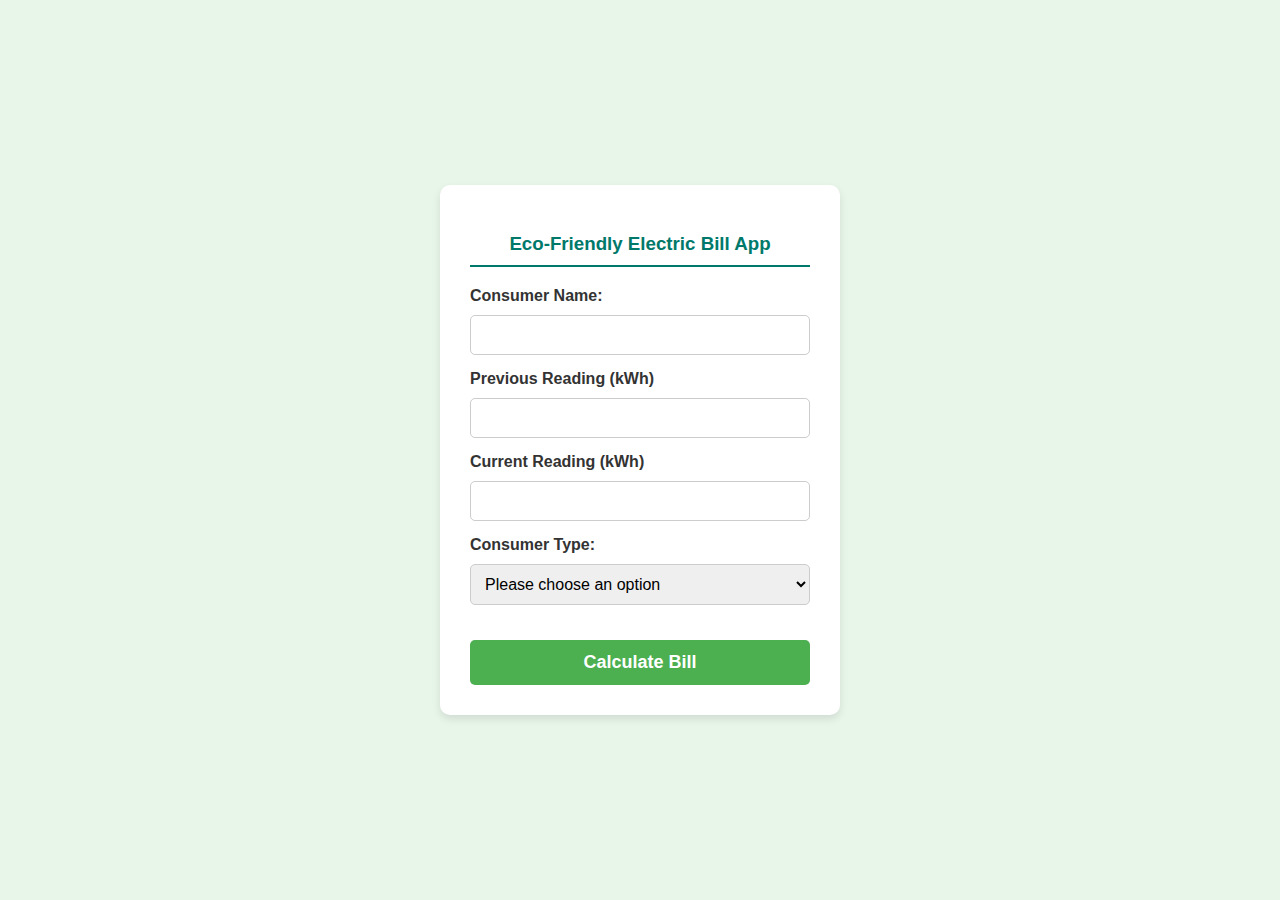
<file: index.html>
<!DOCTYPE html>
<html lang="en">
<head>
    <meta charset="UTF-8">
    <meta http-equiv="X-UA-Compatible" content="IE=edge">
    <meta name="viewport" content="width=device-width, initial-scale=1.0">
    <title>Eco-Friendly Electric Bill App</title>
    <link href="https://cdn.jsdelivr.net/npm/bootstrap@5.3.8/dist/css/bootstrap.min.css" rel="stylesheet" integrity="sha384-sRIl4kxILFvY47J16cr9ZwB07vP4J8+LH7qKQnuqkuIAvNWLzeN8tE5YBujZqJLB" crossorigin="anonymous">
    <link rel="stylesheet" href="style.css">
</head>
<body>
    <div class="wrapper">
        <form action="calculate.php" method="POST">
            <header><h3> Eco-Friendly Electric Bill App </h3></header>
            <div class="input-box">
                <label for="consumer_name">Consumer Name:</label>
                <input type="text" id="consumer_name" name="consumer_name" required>
                <i class='bx bxs-user'></i>
            </div>
            <div class="input-box">
                <label for="previous_reading">Previous Reading (kWh)</label>
                <input type="number" id="previous_reading" name="previous_reading" required min="0">
            </div>
            <div class="input-box">
                <label for="current_reading">Current Reading (kWh)</label>
                <input type="number" id="current_reading" name="current_reading" required min="0">
            </div>
            <div class="input-box">
                <label for="consumer_type">Consumer Type:</label>
                <select name="consumer_type" id="consumer_type" required>
                    <option value="">Please choose an option</option>
                    <option value="commercial">Commercial</option>
                    <option value="residential">Residential</option>
                </select>
            </div>
            <button type="submit" class="btn">Calculate Bill</button>
        </form>
    </div>
</body>
</html>
</file>
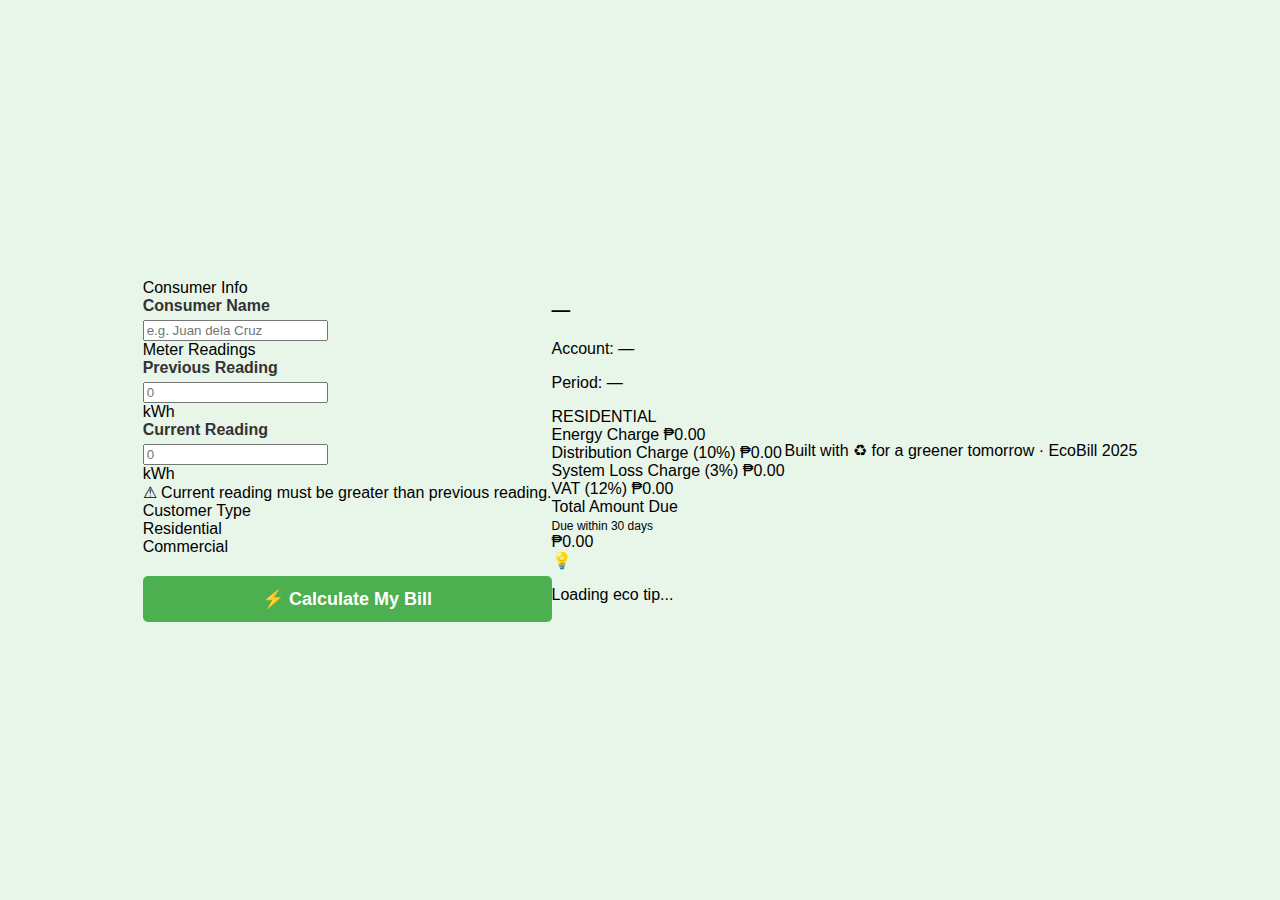
<file: index1.html>
<!DOCTYPE html>
<html lang="en">
<head>
    <meta charset="UTF-8">
    <meta http-equiv="X-UA-Compatible" content="IE=edge">
    <meta name="viewport" content="width=device-width, initial-scale=1.0">
    <title>Task 5: Register</title>
    <link href="https://cdn.jsdelivr.net/npm/bootstrap@5.3.8/dist/css/bootstrap.min.css" rel="stylesheet" integrity="sha384-sRIl4kxILFvY47J16cr9ZwB07vP4J8+LH7qKQnuqkuIAvNWLzeN8tE5YBujZqJLB" crossorigin="anonymous">
    <link rel = "stylesheet" href= "style.css">
</head>
<body>

<div class="card">
  <div class="card-section">
    <div class="section-label">Consumer Info</div>
    <div class="form-group">
      <label for="consumerName">Consumer Name</label>
      <input type="text" id="consumerName" placeholder="e.g. Juan dela Cruz">
    </div>
  </div>

  <div class="card-section">
    <div class="section-label">Meter Readings</div>
    <div class="reading-grid">
      <div class="reading-card">
        <label>Previous Reading</label>
        <input type="number" id="prevReading" placeholder="0" min="0">
        <div class="unit-tag">kWh</div>
      </div>
      <div class="reading-card">
        <label>Current Reading</label>
        <input type="number" id="currReading" placeholder="0" min="0">
        <div class="unit-tag">kWh</div>
      </div>
    </div>
    <div class="error-msg" id="readingError">⚠ Current reading must be greater than previous reading.</div>
  </div>

  <div class="card-section">
    <div class="section-label">Customer Type</div>
    <div class="type-grid" id="typeGrid">
      <div class="type-chip active" data-type="residential" data-rate="11.50">
        <span class="chip-label">Residential</span>
      </div>
      <div class="type-chip" data-type="commercial" data-rate="13.80">
        <span class="chip-label">Commercial</span>
      </div>
    </div>
  </div>

  <button class="btn" onclick="calculateBill()">⚡ Calculate My Bill</button>
</div>

<div class="result-card" id="resultCard">
  <div class="bill-header">
    <div class="bill-consumer">
      <h3 id="resName">—</h3>
      <p id="resAccount">Account: —</p>
      <p id="resPeriod" style="margin-top:2px">Period: —</p>
    </div>
    <div class="bill-badge" id="resType">RESIDENTIAL</div>
  </div>

  

  <div class="breakdown">
    <div class="breakdown-row">
      <span>Energy Charge</span>
      <span id="energyCharge">₱0.00</span>
    </div>
    <div class="breakdown-row">
      <span>Distribution Charge (10%)</span>
      <span id="distCharge">₱0.00</span>
    </div>
    <div class="breakdown-row">
      <span>System Loss Charge (3%)</span>
      <span id="sysLoss">₱0.00</span>
    </div>
    <div class="breakdown-row">
      <span>VAT (12%)</span>
      <span id="vatCharge">₱0.00</span>
    </div>
  </div>

  <div class="total-row">
    <div>
      <div class="total-label">Total Amount Due</div>
      <div style="font-size:0.75rem;color:var(--text-muted);margin-top:3px">Due within 30 days</div>
    </div>
    <div class="total-amount" id="totalAmount">₱0.00</div>
  </div>

  <div class="eco-tip" id="ecoTip">
    <div class="tip-icon">💡</div>
    <p id="tipText">Loading eco tip...</p>
  </div>
</div>

<div class="footer">
  Built with <span>♻</span> for a greener tomorrow · EcoBill 2025
</div>

</body>
</html>
</file>
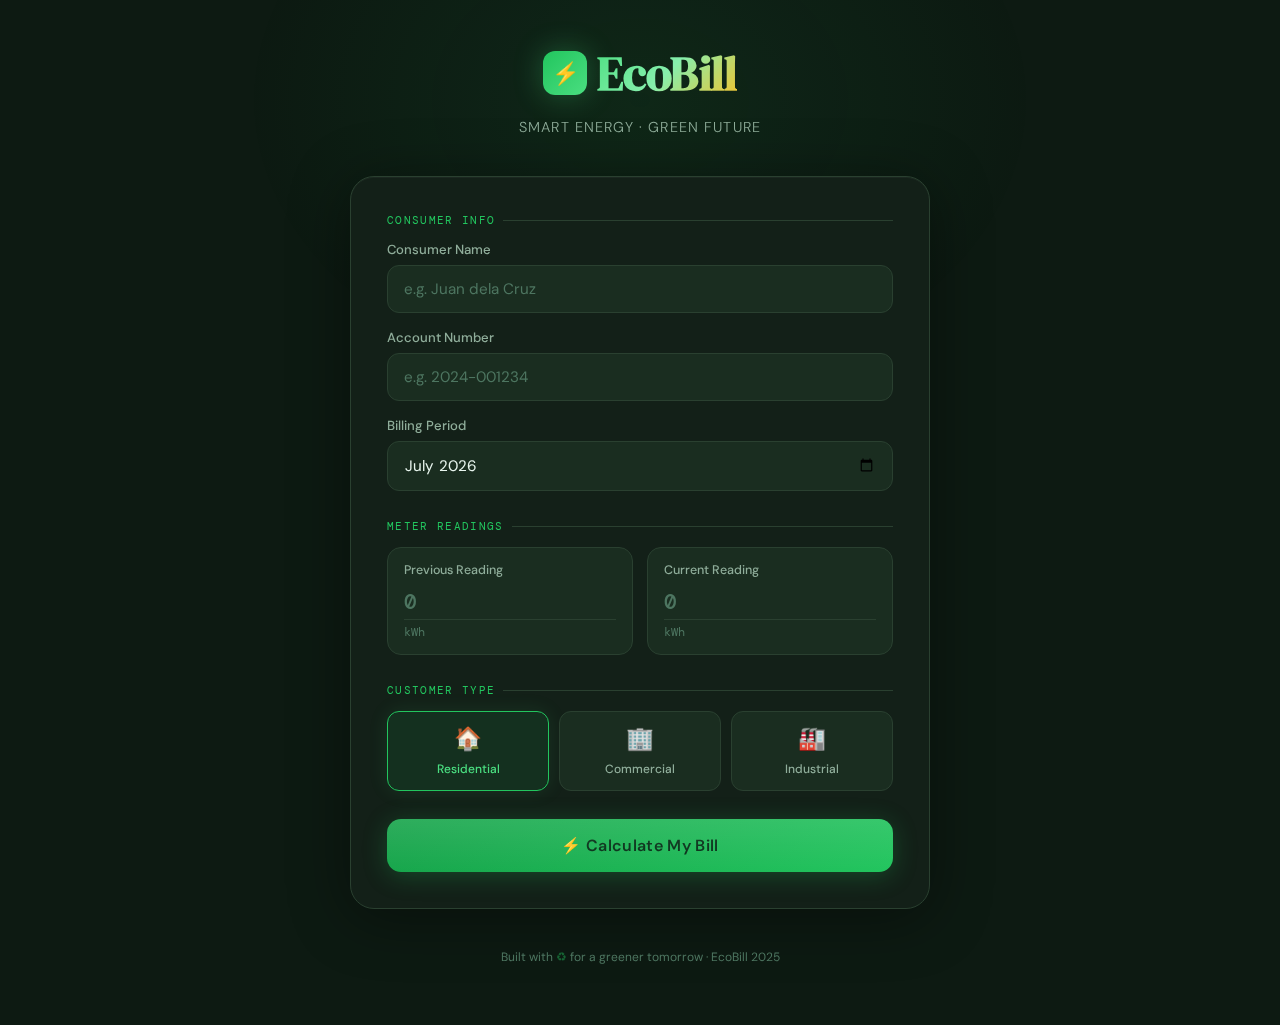
<file: labexam.html>
<!DOCTYPE html>
<html lang="en">
<head>
<meta charset="UTF-8">
<meta name="viewport" content="width=device-width, initial-scale=1.0">
<title>EcoBill · Smart Energy Calculator</title>
<link href="https://fonts.googleapis.com/css2?family=DM+Serif+Display:ital@0;1&family=DM+Mono:wght@400;500&family=DM+Sans:wght@300;400;500;600&display=swap" rel="stylesheet">
<style>
  :root {
    --bg: #0d1a12;
    --surface: #132018;
    --surface2: #1a2d20;
    --border: #2a4030;
    --green-bright: #4ade80;
    --green-mid: #22c55e;
    --green-muted: #166534;
    --amber: #fbbf24;
    --red: #f87171;
    --text-primary: #e8f5ee;
    --text-secondary: #8fad9a;
    --text-muted: #4d7560;
    --glow: rgba(74, 222, 128, 0.15);
  }

  *, *::before, *::after { box-sizing: border-box; margin: 0; padding: 0; }

  body {
    background: var(--bg);
    color: var(--text-primary);
    font-family: 'DM Sans', sans-serif;
    min-height: 100vh;
    display: flex;
    flex-direction: column;
    align-items: center;
    padding: 40px 20px 60px;
    overflow-x: hidden;
  }

  body::before {
    content: '';
    position: fixed;
    top: -200px; left: 50%;
    transform: translateX(-50%);
    width: 800px; height: 600px;
    background: radial-gradient(ellipse, rgba(34,197,94,0.08) 0%, transparent 70%);
    pointer-events: none;
    z-index: 0;
  }

  /* Leaf particles */
  .leaf { position: fixed; pointer-events: none; z-index: 0; opacity: 0; font-size: 14px;
    animation: fall linear infinite; }
  @keyframes fall {
    0% { transform: translateY(-20px) rotate(0deg); opacity: 0.4; }
    100% { transform: translateY(100vh) rotate(360deg); opacity: 0; }
  }

  header {
    text-align: center;
    margin-bottom: 40px;
    position: relative; z-index: 1;
  }

  .logo {
    display: inline-flex;
    align-items: center;
    gap: 10px;
    margin-bottom: 8px;
  }

  .logo-icon {
    width: 44px; height: 44px;
    background: linear-gradient(135deg, #22c55e, #4ade80);
    border-radius: 12px;
    display: flex; align-items: center; justify-content: center;
    font-size: 22px;
    box-shadow: 0 0 30px rgba(74,222,128,0.3);
  }

  h1 {
    font-family: 'DM Serif Display', serif;
    font-size: clamp(2rem, 5vw, 3rem);
    letter-spacing: -0.02em;
    background: linear-gradient(135deg, #4ade80 0%, #86efac 50%, #fbbf24 100%);
    -webkit-background-clip: text;
    -webkit-text-fill-color: transparent;
    background-clip: text;
  }

  .tagline {
    color: var(--text-secondary);
    font-size: 0.9rem;
    letter-spacing: 0.08em;
    text-transform: uppercase;
    font-weight: 300;
    margin-top: 4px;
  }

  .card {
    background: var(--surface);
    border: 1px solid var(--border);
    border-radius: 24px;
    padding: 36px;
    width: 100%;
    max-width: 580px;
    position: relative; z-index: 1;
    box-shadow: 0 8px 60px rgba(0,0,0,0.4), inset 0 1px 0 rgba(255,255,255,0.04);
    animation: fadeUp 0.6s ease both;
  }

  @keyframes fadeUp {
    from { opacity: 0; transform: translateY(24px); }
    to   { opacity: 1; transform: translateY(0); }
  }

  .card-section {
    margin-bottom: 28px;
  }

  .section-label {
    font-family: 'DM Mono', monospace;
    font-size: 0.7rem;
    letter-spacing: 0.12em;
    text-transform: uppercase;
    color: var(--green-mid);
    margin-bottom: 14px;
    display: flex;
    align-items: center;
    gap: 8px;
  }

  .section-label::after {
    content: '';
    flex: 1;
    height: 1px;
    background: var(--border);
  }

  .form-group {
    margin-bottom: 16px;
  }

  label {
    display: block;
    font-size: 0.82rem;
    font-weight: 500;
    color: var(--text-secondary);
    margin-bottom: 7px;
  }

  input, select {
    width: 100%;
    background: var(--surface2);
    border: 1px solid var(--border);
    border-radius: 12px;
    padding: 13px 16px;
    font-family: 'DM Sans', sans-serif;
    font-size: 0.95rem;
    color: var(--text-primary);
    transition: all 0.2s;
    outline: none;
    -webkit-appearance: none;
  }

  input:focus, select:focus {
    border-color: var(--green-mid);
    box-shadow: 0 0 0 3px var(--glow);
    background: #1e3527;
  }

  input::placeholder { color: var(--text-muted); }

  select option { background: #132018; }

  .reading-grid {
    display: grid;
    grid-template-columns: 1fr 1fr;
    gap: 14px;
  }

  .reading-card {
    background: var(--surface2);
    border: 1px solid var(--border);
    border-radius: 14px;
    padding: 14px 16px;
  }

  .reading-card label {
    margin-bottom: 6px;
    font-size: 0.78rem;
  }

  .reading-card input {
    background: transparent;
    border: none;
    padding: 4px 0;
    font-family: 'DM Mono', monospace;
    font-size: 1.3rem;
    font-weight: 500;
    border-bottom: 1px solid var(--border);
    border-radius: 0;
    transition: border-color 0.2s;
  }

  .reading-card input:focus {
    border-bottom-color: var(--green-mid);
    box-shadow: none;
    background: transparent;
  }

  .unit-tag {
    font-size: 0.72rem;
    color: var(--text-muted);
    margin-top: 5px;
    font-family: 'DM Mono', monospace;
  }

  /* Customer type chips */
  .type-grid {
    display: grid;
    grid-template-columns: repeat(3, 1fr);
    gap: 10px;
  }

  .type-chip {
    background: var(--surface2);
    border: 1px solid var(--border);
    border-radius: 12px;
    padding: 12px 8px;
    text-align: center;
    cursor: pointer;
    transition: all 0.2s;
    user-select: none;
  }

  .type-chip:hover {
    border-color: var(--green-muted);
    background: #1e3527;
  }

  .type-chip.active {
    border-color: var(--green-mid);
    background: rgba(34,197,94,0.1);
    box-shadow: 0 0 20px rgba(74,222,128,0.1);
  }

  .type-chip .chip-icon { font-size: 1.4rem; display: block; margin-bottom: 4px; }
  .type-chip .chip-label { font-size: 0.75rem; font-weight: 500; color: var(--text-secondary); }
  .type-chip.active .chip-label { color: var(--green-bright); }

  .btn {
    width: 100%;
    padding: 16px;
    background: linear-gradient(135deg, #16a34a, #22c55e);
    border: none;
    border-radius: 14px;
    font-family: 'DM Sans', sans-serif;
    font-size: 1rem;
    font-weight: 600;
    color: #052e16;
    cursor: pointer;
    transition: all 0.2s;
    letter-spacing: 0.02em;
    box-shadow: 0 4px 24px rgba(34,197,94,0.25);
    position: relative;
    overflow: hidden;
  }

  .btn::after {
    content: '';
    position: absolute;
    inset: 0;
    background: linear-gradient(rgba(255,255,255,0.1), transparent);
    border-radius: inherit;
  }

  .btn:hover {
    transform: translateY(-2px);
    box-shadow: 0 8px 32px rgba(34,197,94,0.35);
  }

  .btn:active { transform: translateY(0); }

  /* Bill Result */
  .result-card {
    background: var(--surface);
    border: 1px solid var(--border);
    border-radius: 24px;
    padding: 32px;
    width: 100%;
    max-width: 580px;
    position: relative; z-index: 1;
    margin-top: 20px;
    display: none;
    animation: fadeUp 0.5s ease both;
  }

  .result-card.show { display: block; }

  .bill-header {
    display: flex;
    justify-content: space-between;
    align-items: flex-start;
    margin-bottom: 24px;
    padding-bottom: 20px;
    border-bottom: 1px solid var(--border);
  }

  .bill-consumer h3 {
    font-family: 'DM Serif Display', serif;
    font-size: 1.4rem;
    color: var(--text-primary);
  }

  .bill-consumer p {
    font-size: 0.8rem;
    color: var(--text-secondary);
    margin-top: 3px;
  }

  .bill-badge {
    background: rgba(74,222,128,0.12);
    border: 1px solid rgba(74,222,128,0.25);
    border-radius: 8px;
    padding: 5px 12px;
    font-size: 0.75rem;
    font-weight: 600;
    color: var(--green-bright);
    font-family: 'DM Mono', monospace;
  }

  .usage-bar-wrap {
    margin-bottom: 24px;
  }

  .usage-meta {
    display: flex;
    justify-content: space-between;
    font-size: 0.8rem;
    color: var(--text-secondary);
    margin-bottom: 8px;
  }

  .usage-kwh {
    font-family: 'DM Mono', monospace;
    font-weight: 500;
    color: var(--green-bright);
  }

  .progress-track {
    background: var(--surface2);
    border-radius: 99px;
    height: 8px;
    overflow: hidden;
  }

  .progress-fill {
    height: 100%;
    border-radius: 99px;
    background: linear-gradient(90deg, #16a34a, #4ade80);
    transition: width 1s cubic-bezier(0.22, 1, 0.36, 1);
    box-shadow: 0 0 12px rgba(74,222,128,0.5);
  }

  .breakdown {
    display: flex;
    flex-direction: column;
    gap: 10px;
    margin-bottom: 24px;
  }

  .breakdown-row {
    display: flex;
    justify-content: space-between;
    align-items: center;
    padding: 12px 14px;
    background: var(--surface2);
    border-radius: 10px;
    font-size: 0.88rem;
  }

  .breakdown-row span:first-child { color: var(--text-secondary); }
  .breakdown-row span:last-child {
    font-family: 'DM Mono', monospace;
    font-weight: 500;
    color: var(--text-primary);
  }

  .total-row {
    display: flex;
    justify-content: space-between;
    align-items: center;
    padding: 18px;
    background: linear-gradient(135deg, rgba(22,163,74,0.15), rgba(74,222,128,0.08));
    border: 1px solid rgba(74,222,128,0.25);
    border-radius: 14px;
  }

  .total-label {
    font-size: 0.85rem;
    font-weight: 600;
    color: var(--text-secondary);
    text-transform: uppercase;
    letter-spacing: 0.06em;
  }

  .total-amount {
    font-family: 'DM Serif Display', serif;
    font-size: 2.2rem;
    color: var(--green-bright);
    letter-spacing: -0.02em;
  }

  .eco-tip {
    margin-top: 20px;
    padding: 14px 16px;
    background: rgba(251,191,36,0.07);
    border: 1px solid rgba(251,191,36,0.2);
    border-radius: 12px;
    display: flex;
    gap: 12px;
    align-items: flex-start;
  }

  .eco-tip .tip-icon { font-size: 1.2rem; flex-shrink: 0; margin-top: 1px; }
  .eco-tip p { font-size: 0.82rem; color: #d4b64a; line-height: 1.5; }

  .status-dot {
    display: inline-block;
    width: 7px; height: 7px;
    border-radius: 50%;
    margin-right: 6px;
    animation: pulse 2s ease infinite;
  }

  @keyframes pulse {
    0%, 100% { opacity: 1; transform: scale(1); }
    50% { opacity: 0.5; transform: scale(0.8); }
  }

  .error-msg {
    color: var(--red);
    font-size: 0.8rem;
    margin-top: 6px;
    display: none;
  }

  .footer {
    margin-top: 40px;
    text-align: center;
    color: var(--text-muted);
    font-size: 0.75rem;
    position: relative; z-index: 1;
  }

  .footer span { color: var(--green-muted); }

  @media (max-width: 480px) {
    .card, .result-card { padding: 24px 18px; }
    .reading-grid { grid-template-columns: 1fr; }
    .type-grid { grid-template-columns: repeat(3, 1fr); }
  }
</style>
</head>
<body>

<!-- Leaf particles -->
<div class="leaf" style="left:10%;animation-duration:12s;animation-delay:0s">🍃</div>
<div class="leaf" style="left:30%;animation-duration:15s;animation-delay:4s;font-size:10px">🌿</div>
<div class="leaf" style="left:60%;animation-duration:18s;animation-delay:2s">🍃</div>
<div class="leaf" style="left:80%;animation-duration:11s;animation-delay:7s;font-size:10px">🌱</div>
<div class="leaf" style="left:50%;animation-duration:14s;animation-delay:9s">🍃</div>

<header>
  <div class="logo">
    <div class="logo-icon">⚡</div>
    <h1>EcoBill</h1>
  </div>
  <p class="tagline">Smart Energy · Green Future</p>
</header>

<!-- Input Card -->
<div class="card">
  <!-- Consumer Info -->
  <div class="card-section">
    <div class="section-label">Consumer Info</div>
    <div class="form-group">
      <label for="consumerName">Consumer Name</label>
      <input type="text" id="consumerName" placeholder="e.g. Juan dela Cruz">
    </div>
    <div class="form-group">
      <label for="accountNo">Account Number</label>
      <input type="text" id="accountNo" placeholder="e.g. 2024-001234">
    </div>
    <div class="form-group">
      <label for="billMonth">Billing Period</label>
      <input type="month" id="billMonth">
    </div>
  </div>

  <!-- Meter Readings -->
  <div class="card-section">
    <div class="section-label">Meter Readings</div>
    <div class="reading-grid">
      <div class="reading-card">
        <label>Previous Reading</label>
        <input type="number" id="prevReading" placeholder="0" min="0">
        <div class="unit-tag">kWh</div>
      </div>
      <div class="reading-card">
        <label>Current Reading</label>
        <input type="number" id="currReading" placeholder="0" min="0">
        <div class="unit-tag">kWh</div>
      </div>
    </div>
    <div class="error-msg" id="readingError">⚠ Current reading must be greater than previous reading.</div>
  </div>

  <!-- Customer Type -->
  <div class="card-section">
    <div class="section-label">Customer Type</div>
    <div class="type-grid" id="typeGrid">
      <div class="type-chip active" data-type="residential" data-rate="11.50">
        <span class="chip-icon">🏠</span>
        <span class="chip-label">Residential</span>
      </div>
      <div class="type-chip" data-type="commercial" data-rate="13.80">
        <span class="chip-icon">🏢</span>
        <span class="chip-label">Commercial</span>
      </div>
      <div class="type-chip" data-type="industrial" data-rate="10.20">
        <span class="chip-icon">🏭</span>
        <span class="chip-label">Industrial</span>
      </div>
    </div>
  </div>

  <button class="btn" onclick="calculateBill()">⚡ Calculate My Bill</button>
</div>

<!-- Result Card -->
<div class="result-card" id="resultCard">
  <div class="bill-header">
    <div class="bill-consumer">
      <h3 id="resName">—</h3>
      <p id="resAccount">Account: —</p>
      <p id="resPeriod" style="margin-top:2px">Period: —</p>
    </div>
    <div class="bill-badge" id="resType">RESIDENTIAL</div>
  </div>

  <div class="usage-bar-wrap">
    <div class="usage-meta">
      <span>Energy Consumed</span>
      <span class="usage-kwh" id="resKwh">0 kWh</span>
    </div>
    <div class="progress-track">
      <div class="progress-fill" id="progressBar" style="width:0%"></div>
    </div>
    <div class="usage-meta" style="margin-top:6px;margin-bottom:0">
      <span>
        <span class="status-dot" id="statusDot" style="background:var(--green-bright)"></span>
        <span id="usageStatus">Low Usage</span>
      </span>
      <span>Rate: ₱<span id="resRate">0</span>/kWh</span>
    </div>
  </div>

  <div class="breakdown">
    <div class="breakdown-row">
      <span>Energy Charge</span>
      <span id="energyCharge">₱0.00</span>
    </div>
    <div class="breakdown-row">
      <span>Distribution Charge (10%)</span>
      <span id="distCharge">₱0.00</span>
    </div>
    <div class="breakdown-row">
      <span>System Loss Charge (3%)</span>
      <span id="sysLoss">₱0.00</span>
    </div>
    <div class="breakdown-row">
      <span>VAT (12%)</span>
      <span id="vatCharge">₱0.00</span>
    </div>
  </div>

  <div class="total-row">
    <div>
      <div class="total-label">Total Amount Due</div>
      <div style="font-size:0.75rem;color:var(--text-muted);margin-top:3px">Due within 30 days</div>
    </div>
    <div class="total-amount" id="totalAmount">₱0.00</div>
  </div>

  <div class="eco-tip" id="ecoTip">
    <div class="tip-icon">💡</div>
    <p id="tipText">Loading eco tip...</p>
  </div>
</div>

<div class="footer">
  Built with <span>♻</span> for a greener tomorrow · EcoBill 2025
</div>

<script>
  // Type selection
  const chips = document.querySelectorAll('.type-chip');
  let selectedType = { type: 'residential', rate: 11.50 };

  chips.forEach(chip => {
    chip.addEventListener('click', () => {
      chips.forEach(c => c.classList.remove('active'));
      chip.classList.add('active');
      selectedType = {
        type: chip.dataset.type,
        rate: parseFloat(chip.dataset.rate)
      };
    });
  });

  // Set default bill month to current month
  const today = new Date();
  document.getElementById('billMonth').value =
    today.toISOString().slice(0, 7);

  const ecoTips = {
    low: [
      "Excellent! You're using energy efficiently. Keep it up and inspire your neighbors! 🌍",
      "Great job! Consider switching remaining appliances to LED to save even more.",
      "Your usage is eco-friendly. Try setting AC to 26°C for optimal efficiency."
    ],
    moderate: [
      "Try unplugging idle devices — standby power can account for up to 10% of your bill.",
      "Using a programmable timer for your aircon can reduce energy use by 15-20%.",
      "Consider air-drying clothes instead of using a dryer to cut consumption."
    ],
    high: [
      "High usage detected. Audit your heaviest appliances — old fridges and ACs are major culprits.",
      "Time-of-use tips: run heavy appliances at night to reduce peak-load impact.",
      "Consider an energy audit or upgrading to inverter-type appliances for big savings."
    ]
  };

  function calculateBill() {
    const name = document.getElementById('consumerName').value.trim();
    const account = document.getElementById('accountNo').value.trim();
    const period = document.getElementById('billMonth').value;
    const prev = parseFloat(document.getElementById('prevReading').value) || 0;
    const curr = parseFloat(document.getElementById('currReading').value) || 0;
    const errEl = document.getElementById('readingError');

    // Validation
    if (!name) { document.getElementById('consumerName').focus(); return; }
    if (curr < prev) {
      errEl.style.display = 'block';
      document.getElementById('currReading').focus();
      return;
    }
    errEl.style.display = 'none';

    const kwh = curr - prev;
    const rate = selectedType.rate;

    const energy = kwh * rate;
    const dist   = energy * 0.10;
    const sys    = energy * 0.03;
    const subtotal = energy + dist + sys;
    const vat    = subtotal * 0.12;
    const total  = subtotal + vat;

    // Populate result
    document.getElementById('resName').textContent = name;
    document.getElementById('resAccount').textContent = `Account: ${account || '—'}`;

    const months = ['Jan','Feb','Mar','Apr','May','Jun','Jul','Aug','Sep','Oct','Nov','Dec'];
    if (period) {
      const [y,m] = period.split('-');
      document.getElementById('resPeriod').textContent = `Period: ${months[parseInt(m)-1]} ${y}`;
    }
    document.getElementById('resType').textContent = selectedType.type.toUpperCase();
    document.getElementById('resKwh').textContent = `${kwh.toFixed(0)} kWh`;
    document.getElementById('resRate').textContent = rate.toFixed(2);

    document.getElementById('energyCharge').textContent = `₱${energy.toFixed(2)}`;
    document.getElementById('distCharge').textContent = `₱${dist.toFixed(2)}`;
    document.getElementById('sysLoss').textContent = `₱${sys.toFixed(2)}`;
    document.getElementById('vatCharge').textContent = `₱${vat.toFixed(2)}`;
    document.getElementById('totalAmount').textContent = `₱${total.toLocaleString('en-PH', {minimumFractionDigits:2, maximumFractionDigits:2})}`;

    // Progress bar and status
    let level, pct, dotColor;
    if (kwh <= 100)      { level = 'low';      pct = Math.min(kwh/100*33,33);    dotColor = 'var(--green-bright)'; }
    else if (kwh <= 300) { level = 'moderate'; pct = 33 + (kwh-100)/200*33;      dotColor = 'var(--amber)'; }
    else                 { level = 'high';     pct = Math.min(66 + (kwh-300)/200*34, 100); dotColor = 'var(--red)'; }

    const labels = { low: 'Low Usage — Eco Star ⭐', moderate: 'Moderate Usage', high: 'High Usage — Time to Save!' };
    document.getElementById('progressBar').style.width = pct + '%';
    document.getElementById('progressBar').style.background =
      level === 'low' ? 'linear-gradient(90deg,#16a34a,#4ade80)' :
      level === 'moderate' ? 'linear-gradient(90deg,#d97706,#fbbf24)' :
      'linear-gradient(90deg,#dc2626,#f87171)';
    document.getElementById('statusDot').style.background = dotColor;
    document.getElementById('usageStatus').textContent = labels[level];

    const tips = ecoTips[level];
    document.getElementById('tipText').textContent = tips[Math.floor(Math.random() * tips.length)];

    // Show result
    const rc = document.getElementById('resultCard');
    rc.classList.add('show');
    setTimeout(() => rc.scrollIntoView({ behavior: 'smooth', block: 'start' }), 100);
  }
</script>
</body>
</html>
</file>
<file: style.css>
body {
    font-family: Arial, sans-serif;
    background-color: #e8f5e9; 
    display: flex;
    justify-content: center; 
    align-items: center;
    height: 100vh; 
    margin: 0;
}

.wrapper {
    background-color: #ffffff;
    padding: 30px;
    border-radius: 10px;
    box-shadow: 0 4px 8px rgba(0, 0, 0, 0.1);
    width: 100%;
    max-width: 400px; 
    box-sizing: border-box; 
}

header h3 {
    color: #00796b; 
    text-align: center;
    margin-bottom: 20px;
    border-bottom: 2px solid #00796b;
    padding-bottom: 10px;
}

.input-box {
    margin-bottom: 15px; 
}

label {
    display: block; 
    margin-bottom: 5px;
    color: #333;
    font-weight: bold;
}

.input-box input,
.input-box select {
    width: 100%;
    padding: 10px;
    border: 1px solid #ccc;
    border-radius: 5px;
    box-sizing: border-box; 
    font-size: 16px;
    margin-top: 5px;
}

.input-box input:focus,
.input-box select:focus {
    outline: none;
    border-color: #00796b;
    box-shadow: 0 0 5px rgba(0, 121, 107, 0.5);
}

.btn {
    width: 100%;
    padding: 12px;
    background-color: #4caf50; 
    color: white;
    border: none;
    border-radius: 5px;
    font-size: 18px;
    font-weight: bold;
    cursor: pointer; 
    margin-top: 20px;
    transition: background-color 0.3s ease; 
}

.btn:hover {
    background-color: #45a049; 
}
</file>
